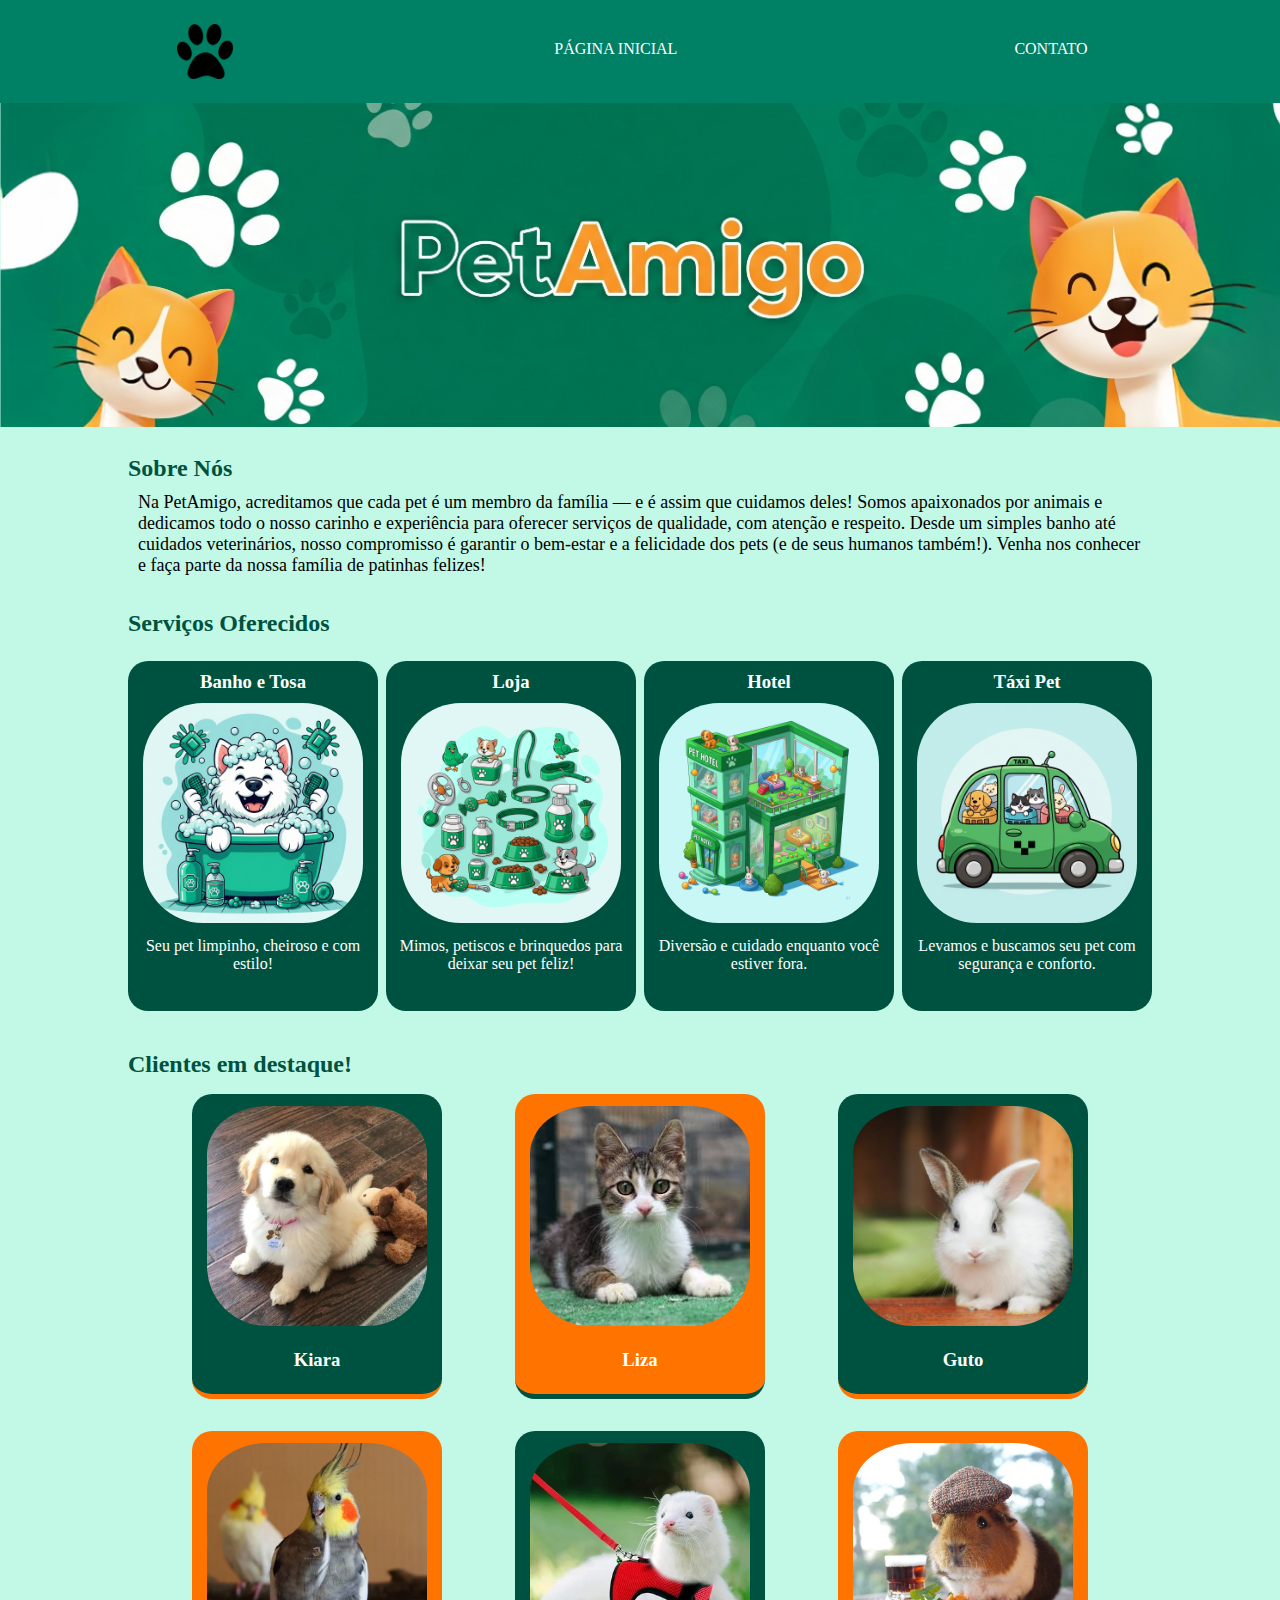
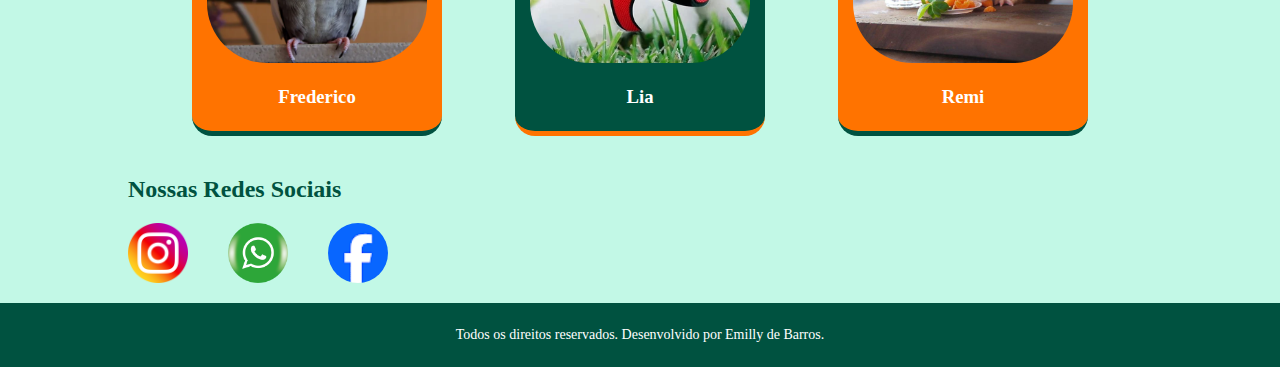
<file: index.html>
<!DOCTYPE html>
<html>

<head>
    <meta charset="UTF-8" />
    <link rel="stylesheet" href="/style.css">
    <title>PetAmigo | Home</title>
</head>

<body>
    <nav>
        <img src="/img/patinha.png" alt="patinha">
        <a href="index.html">
            <li class="liDaNav">Página Inicial</li>
        </a>
        <a href="contato.html">
            <li class="liDaNav">Contato</li>
        </a>
    </nav>

    <div class="divBanner">
        <img src="/img/banner4.png" alt="Banner PetAmigo e animais" id="banner">
    </div>

    <section class="conteudo">

        <div class="sobreNos">
            <h2>Sobre Nós</h2>
            <p>Na PetAmigo, acreditamos que cada pet é um membro da família — e é assim que
                cuidamos deles! Somos apaixonados por animais e dedicamos todo o nosso carinho e
                experiência para oferecer serviços de qualidade, com atenção e respeito. Desde
                um simples banho até cuidados veterinários, nosso compromisso é garantir o bem-estar
                e a felicidade dos pets (e de seus humanos também!). Venha nos conhecer e faça parte
                da nossa família de patinhas felizes!</p>

        </div>

        <section class="servicos">
            <h2>Serviços Oferecidos</h2>
            <div class="servCards">
                <div class="card">
                    <h3>Banho e Tosa</h3>
                    <img src="/img/banho.png" alt="cachorro tomando banho">
                    <p>Seu pet limpinho, cheiroso e com estilo!</p>
                </div>

                <div class="card">
                    <h3>Loja</h3>
                    <img src="/img/loja2.png" alt="cachorro tomando banho">
                    <p>Mimos, petiscos e brinquedos para deixar seu pet feliz!</p>
                </div>

                <div class="card">
                    <h3>Hotel</h3>
                    <img src="/img/hotel.png" alt="cachorro tomando banho">
                    <p>Diversão e cuidado enquanto você estiver fora.</p>
                </div>

                <div class="card">
                    <h3>Táxi Pet</h3>
                    <img src="/img/taxi.png" alt="cachorro tomando banho">
                    <p>Levamos e buscamos seu pet com segurança e conforto.</p>
                </div>
            </div>
        </section>

        <section class="frequentes">
            <h2>Clientes em destaque!</h2>
            <div class="linha1">
                <div class="animalV">
                    <img src="/img/kiara.jpg" alt="cachorro">
                    <h3>Kiara</h3>
                </div>

                <div class="animalL">
                    <img src="/img/gato.jpeg" alt="gato">
                    <h3>Liza</h3>
                </div>

                <div class="animalV">
                    <img src="/img/coelho.jpeg" alt="coelho">
                    <h3>Guto</h3>
                </div>
            </div>

            <div class="linha2">
                <div class="animalL">
                    <img src="/img/calopsita.webp" alt="calopsita">
                    <h3>Frederico</h3>
                </div>

                <div class="animalV">
                    <img src="/img/furao.webp" alt="furao">
                    <h3>Lia</h3>
                </div>

                <div class="animalL">
                    <img src="/img/porquinho.jpg" alt="porquinho">
                    <h3>Remi</h3>
                </div>
            </div>
        </section>

        <section class="sociais">
            <h2>Nossas Redes Sociais</h2>
            <div class="icones">
                <div class="alinhamento">
                    <a href="https://www.instagram.com/" target="_blank">
                        <img src="/img/insta.png" alt="instagram">
                    </a>
                </div>

                <div class="alinhamento">
                    <a href="https://web.whatsapp.com/" target="_blank">
                        <img src="/img/whatsapp.png" alt="whatsapp">
                    </a>
                </div>

                <div class="alinhamento">
                    <a href="https://www.facebook.com/?locale=pt_BR" target="_blank">
                        <img src="/img/facebook2.webp" alt="facebook" style="border-radius: 50px;">
                    </a>
                </div>
            </div>
        </section>
    </section>
</body>


<footer>
    <p>Todos os direitos reservados. Desenvolvido por Emilly de Barros.</p>
</footer>

</html>
</file>
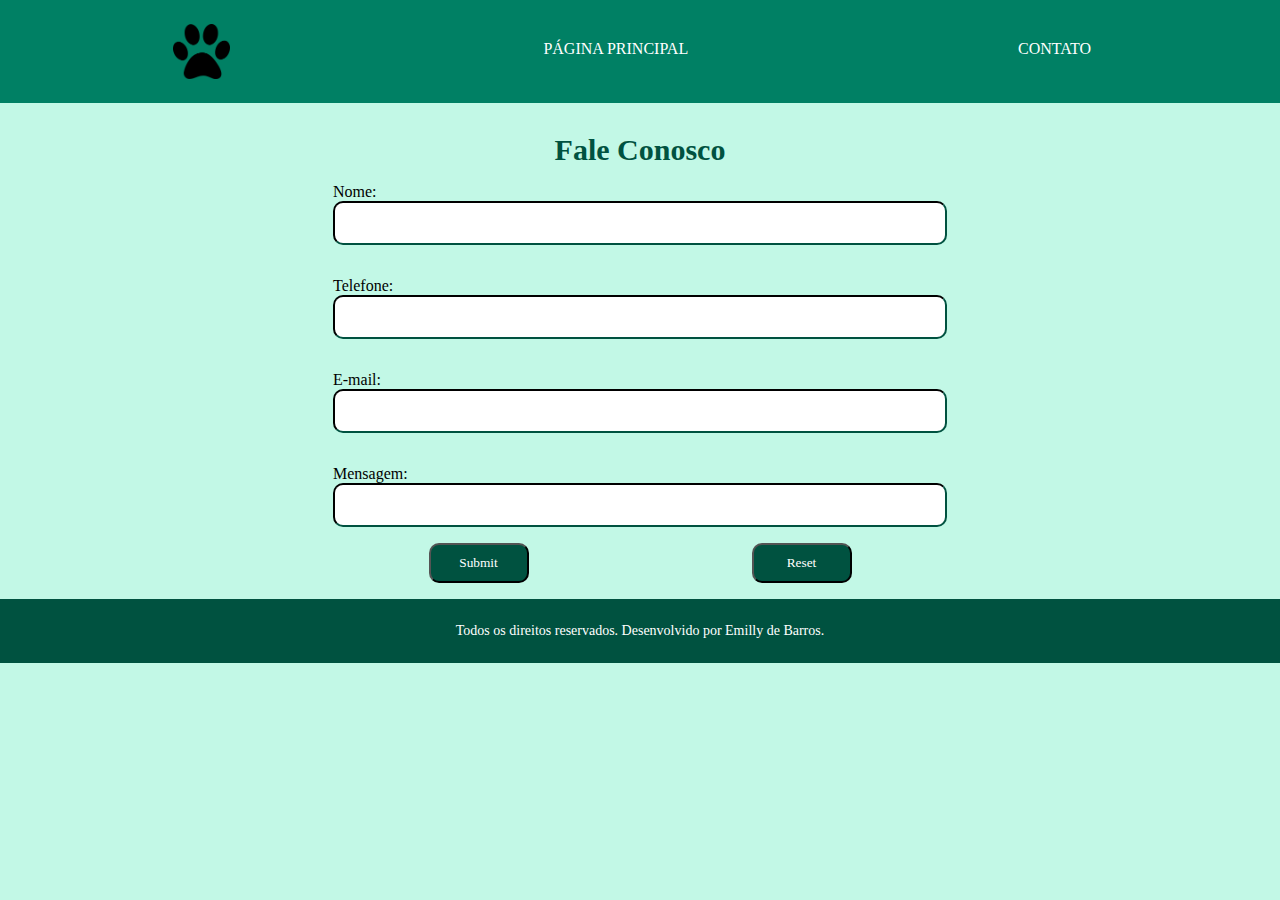
<file: contato.html>
<!DOCTYPE html>
<html>

<head>
    <meta charset="UTF-8" />
    <link rel="stylesheet" href="style.css">
    <title>PetAmigo | Contato</title>
</head>

<body>
    <nav>
        <img src="/img/patinha.png" alt="patinha">
        <a href="index.html">
            <li class="liDaNav">Página Principal</li>
        </a>
        <a href="contato.html">
            <li class="liDaNav">Contato</li>
        </a>
    </nav>

    <section class="conteudo">

        <div class="faleConosco">
            <h1>Fale Conosco</h1>
        </div>

        <div class="contato">
            <form>
                <div class="inputs">
                    <label for="nome">Nome:</label><br>
                    <input type="text" id="nome" name="nome"><br>
                </div>

                <div class="inputs">
                    <label for="telefone">Telefone:</label><br>
                    <input type="tel" id="telefone" name="telefone"><br>
                </div>

                <div class="inputs">
                    <label for="e-mail">E-mail:</label><br>
                    <input type="email" id="email" name="email"><br>
                </div>

                <div class="inputs">
                    <label for="mensagem">Mensagem:</label><br>
                    <input type="text" id="mensagem" name="mensagem">
                </div>

                <div class="botoes">
                    <input type="submit" id="enviar" name="enviar">
                    <input type="reset" id="resetar" name="resetar">
                </div>
            </form>
        </div>
    </section>
</body>

<footer>
    <p>Todos os direitos reservados. Desenvolvido por Emilly de Barros.</p>
</footer>

</html>
</file>
<file: style.css>
*{
    margin: 0;
    padding: 0;
    font-family: cursive;
}

h2{
    text-align: left;
    color: #005240;
    padding-top: 1em;
}

body {
    background-color: rgb(194, 248, 230);
}

nav img {
    width: 15mm;
    justify-content: left;
}

nav {
    display: flex; /*Texo alinhado*/
    justify-content: space-around; /*Espaço entre os textos*/
    background-color: #008064;
    padding: 1.5em; /*Margens*/
    margin: 0;
}

nav a {
    color: white;
    text-decoration: none; /*Retira a linha embaixo da palavra*/
    text-transform: uppercase;
    font-size: 16px;
    font-family:cursive;
}

nav li {
    display: block; /*Retirar o item da lista*/
    justify-content: center;
    padding: 1em 1em;
}

nav li:hover{
    background-color: #50c89a;
    border-radius: 10px;
    scale: 1.1; /*Aumenta o texto*/
    transition: all 0.4s;
}


#banner {
    width: 100%;
}


.conteudo {
    margin-left: 8em;
    margin-right: 8em;
}

/*Sobre Nós*/
.sobreNos p{
    font-size: 18px;
}


/*Serviços ofertados*/
.servicos h2 {
    padding-bottom: 1em;
}

.servCards {
    display: flex;
    justify-content: left;
    justify-content: space-between;
    padding-bottom: 1em;
}

.card{
    width: 250px;
    height: 350px;
    background-color: #005240;
    border-radius: 20px;
    color: white;
    text-align: center;
}

.card img{
    width: 220px;
    border-radius: 60px;
}

.card h3, p{
    padding: 10px;
}


/*Animais em destaque*/
.animalV{
    width: 250px;
    height: 300px;
    background-color: #005240;
    border-radius: 20px;
    color: white;
    text-align: center;
    border-bottom: 5px solid rgb(255, 115, 0);
}

.animalL{
    width: 250px;
    height: 300px;
    background-color: rgb(255, 115, 0);
    border-radius: 20px;
    color: white;
    text-align: center;
    border-bottom: 5px solid #005240;
}

.frequentes img{
    width: 220px;
    border-radius: 60px;
    padding-top: 12px;
}

.frequentes h3 {
    padding: 1em;
}

.linha1 {
    display: flex;
    justify-content: space-between;
    padding-top: 1em;
    padding-bottom: 1em;
    padding-inline: 4em;
}

.linha2 {
    display: flex;
    justify-content: space-between;
    padding-top: 1em;
    padding-bottom: 1em;
    padding-inline: 4em;
}

/*Nossas Redes Sociais*/
.icones {
    display: flex;
    justify-content: left;
    gap: 40px;
    flex-wrap: wrap;
    margin-top: 20px;
    padding-bottom: 1em;
}

.icones img {
    height: 60px;
}

.icones img:hover {
    scale: 1.1;
    transition: all 0.4s;
}

/*Formulário Contato*/
.faleConosco h1 {
    color: #005240;
    font-size: 30px;
    display: flex;
    justify-content: center;
    padding-top: 1em;
}

.contato {
   display: flex;
   justify-content: center;
}

.inputs {
    padding: 1em;
}

.inputs input{
    border-radius: 10px;
    width: 600px;
    height: 40px;
    padding-left: 10px;
    border-color: #005240;
}

.botoes input {
    display: inline;
    border-radius: 10px;
    width: 100px;
    height: 40px;
    background-color: #005240;
    color: white;
}

.botoes {
    display: flex;
    justify-content: space-around;
    padding-bottom: 1em;
}

#enviar:hover {
    scale: 1.1;
    transition: all 0.4s;
}

#resetar:hover {
    scale: 1.1;
    transition: all 0.4s;
}
/*Rodapé*/
footer{
    background-color: #005240;
    justify-content: center;
    height:auto;
    padding: 1em;
    color: white;
    display: flex;
    font-size: 14px;
}
</file>
